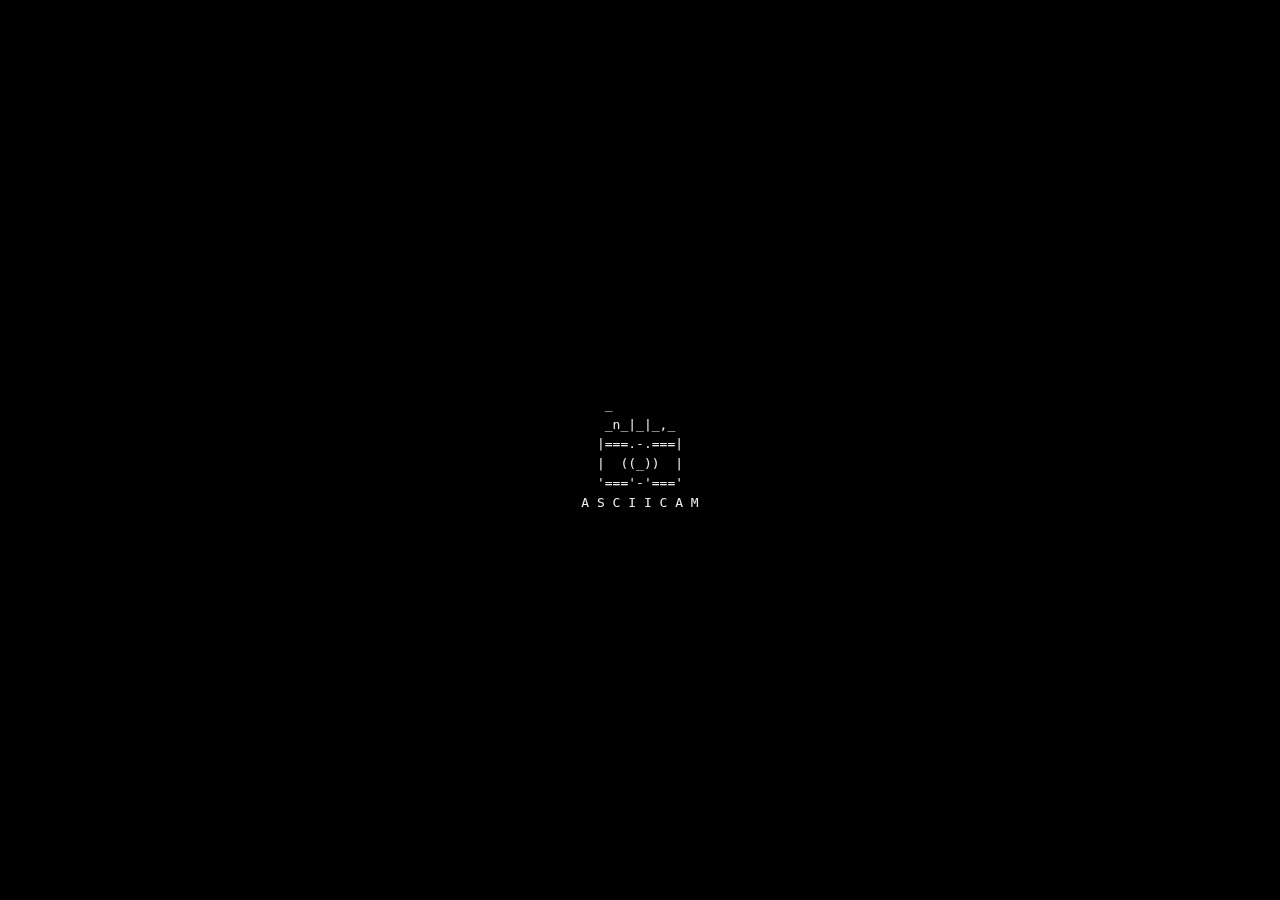
<file: ascii_cam.html>
<!DOCTYPE html>
<html lang="en">
  <head>
    <meta charset="UTF-8" />
    <meta name="author" content="iveseenthedark" />
    <meta name="viewport" content="width=device-width, initial-scale=1" />
    <meta name="theme-color" content="#333333" />

    <title>A S C I I C A M</title>
    <style>
      #ascii-cam pre,
      body,
      html {
        width: 100vw;
        height: 100vh;
        margin: 0;
      }
      * {
        box-sizing: border-box;
      }
      body {
        overflow: hidden;
        background-color: #000;
        color: #eee;
        font-family: monospace;
      }
      #logo,
      #enable-cam-msg {
        transform: translate(-50%, -50%);
        position: absolute;
        left: 50%;
        top: 50%;
      }
      .fade {
        transition: opacity 0.25s ease-in-out;
      }
      #logo {
        line-height: 1.5;
      }
      #ascii-cam {
        opacity: 0;
      }
      #ascii-cam pre {
        position: absolute;
        top: 0;
        left: 0;
        overflow: hidden;
        line-height: 0.6;
        user-select: none;
        mix-blend-mode: screen;
        font-size: 1.2em;
        font-size: 2vh;
      }
      @media (max-height: 50em) {
        #ascii-cam pre {
          font-size: 1em;
        }
      }
      @media (min-height: 60em) {
        #ascii-cam pre {
          font-size: 1.2em;
        }
      }
      #ascii-cam #r-output {
        color: red;
      }
      #ascii-cam #g-output {
        color: #0f0;
      }
      #ascii-cam #b-output {
        color: #00f;
      }
      #enable-cam-msg {
        opacity: 0;
        font-size: 3rem;
        background-color: white;
        color: black;
        margin: 0;
        max-width: 50vw;
        white-space: pre-line;
        text-align: center;
        font-weight: 900;
      }
      #canvas,
      #video {
        display: none;
      }
    </style>
  </head>

  <body>
    <pre id="logo" class="fade">
   _
   _n_|_|_,_
  |===.-.===|
  |  ((_))  |
  '==='-'==='
A S C I I C A M
    </pre>

    <pre id="enable-cam-msg" class="fade">Allow access to camera to use</pre>

    <div id="ascii-cam" class="fade">
      <div class="layers">
        <pre id="r-output"></pre>
        <pre id="g-output"></pre>
        <pre id="b-output"></pre>
      </div>
    </div>

    <video id="video" autoplay="true"></video>
    <canvas id="canvas" width="640" height="480"></canvas>
    <script type="application/javascript">
      (() => {
        'use strict';

        let interval;
        let r_layer, g_layer, b_layer;
        const palette = [' ', '.', '-', ':', '+', '*', '=', '%', '@', '#'];
        const vanity = 'B Y  J E F F R E Y C H A N';

        /**
         * @param {*} stream
         */
        const handle_video = stream => {
          const canvas = document.getElementById('canvas');
          const ctx = canvas.getContext('2d');

          const video = document.getElementById('video');
          // Older browsers may not have srcObject
          if ('srcObject' in video) {
            video.srcObject = stream;
          } else {
            // Avoid using this in new browsers, as it is going away.
            video.src = window.URL.createObjectURL(stream);
          }
          video.addEventListener('loadedmetadata', () => {
            window.addEventListener('resize', () => set_canvas_dimensions(video, canvas, ctx));
            set_canvas_dimensions(video, canvas, ctx);

            // Hide Logo
            play_video(video, canvas, ctx);
            setTimeout(() => {
              document.getElementById('logo').style.opacity = 0;
              document.getElementById('ascii-cam').style.opacity = 1;
            }, 1000);
          });
        };

        /**
         */
        const handle_no_video = () => {
          setTimeout(() => {
            document.getElementById('logo').style.opacity = 0;
            document.getElementById('ascii-cam').style.opacity = 1;
            document.getElementById('enable-cam-msg').style.opacity = 1;
            play_random();
          }, 1000);
        };

        /**
         * @param {*} e
         */
        const handle_error = e => {
          console.error('Error', e);
          handle_no_video();
        };

        /**
         * The greyscale value is calculated GREY = 0.299 * RED + 0.587 * GREEN + 0.114 * BLUE
         * For more information see http://en.wikipedia.org/wiki/Grayscale
         * @param {Array} image_data
         */
        const fade_to_grey = pixels => pixels.map(pixel => pixel[0] * 0.299 + pixel[1] * 0.587 + pixel[2] * 0.114);

        /**
         */
        const play_video = (video, canvas, ctx) => {
          clearInterval(interval);

          // Buffer reverse
          ctx.drawImage(video, 0, 0, canvas.width * -1, canvas.height);

          // Grab view
          const dx = canvas.dataset.hoffset || 0;
          const dy = canvas.dataset.voffset || 0;
          const image_width = canvas.width - dx * 2;
          const image_data = ctx.getImageData(dx, dy, image_width, canvas.height - dy * 2).data;

          // Chunk
          const channels = 4;
          const pixels = Array.from(Array(Math.ceil(image_data.length / channels)), (_, i) =>
            image_data.slice(i * channels, i * channels + channels)
          );

          // Draw
          let r_output = '';
          let g_output = '';
          let b_output = '';
          pixels.forEach((pixel, i) => {
            // Break for new line
            if (i && i % image_width === 0) {
              r_output += '\n';
              g_output += '\n';
              b_output += '\n';
            }

            const b_idx = Math.floor((pixel[2] / 255.0) * (palette.length - 1));
            const r_idx = Math.floor((pixel[0] / 255.0) * (palette.length - 1));
            const g_idx = Math.floor((pixel[1] / 255.0) * (palette.length - 1));

            if (i && i >= image_width - vanity.length && i < image_width) {
              // Input vanity message
              r_output += vanity[vanity.length + i - image_width];
              g_output += vanity[vanity.length + i - image_width];
              b_output += palette[g_idx];
            } else {
              // Output camera data
              r_output += palette[r_idx];
              g_output += palette[g_idx];
              b_output += palette[b_idx];
            }
          }, this);

          r_layer.textContent = r_output;
          g_layer.textContent = g_output;
          b_layer.textContent = b_output;

          interval = setInterval(() => play_video(video, canvas, ctx), 33);
        };

        /**
         */
        const play_random = () => {
          clearInterval(interval);

          const char_dims = get_character_dimensions();
          const screen_dims = get_screen_dimensions(char_dims);
          const total_chars = Math.floor(screen_dims.char_width * screen_dims.char_height);

          const mid_x = Math.floor(screen_dims.char_width / 2);
          const mid_y = Math.floor(screen_dims.char_height / 2);

          let radius_sq = mid_x * mid_x + mid_y + mid_y;
          radius_sq = radius_sq < 2500 ? 2500 : radius_sq; // Stop the circle getting too small

          let r_output = '',
            g_output = '',
            b_output = '';
          for (let i = 0; i < total_chars; i++) {
            // Break for new line
            if (i && i % screen_dims.char_width === 0) {
              r_output += '\n';
              g_output += '\n';
              b_output += '\n';
            }

            const char_pos_x = i % screen_dims.char_width;
            const char_pos_y = i / screen_dims.char_width;

            let dist = (char_pos_x - mid_x) * (char_pos_x - mid_x) + (char_pos_y - mid_y) * (char_pos_y - mid_y);
            dist = dist > radius_sq ? radius_sq : dist; // Distance can be further than radius, clamp

            const range = Math.floor(palette.length * (1 - dist / radius_sq));
            const r_idx = Math.floor(Math.random() * range);
            const g_idx = Math.floor(Math.random() * range);
            const b_idx = Math.floor(Math.random() * range);

            r_output += palette[r_idx];
            g_output += palette[g_idx];
            b_output += palette[b_idx];
          }

          r_layer.textContent = r_output;
          g_layer.textContent = g_output;
          b_layer.textContent = b_output;

          interval = setInterval(play_random, 100);
        };

        /**
         */
        const get_character_dimensions = () => {
          const span = document.createElement('span');
          span.textContent = 'X';
          span.style.position = 'absolute';
          span.style.left = '-100px';

          document.querySelector('#ascii-cam pre').appendChild(span);
          const dimensions = span.getBoundingClientRect();
          span.remove();

          return dimensions;
        };

        /**
         */
        const get_screen_dimensions = char_dims => {
          return {
            width: window.innerWidth,
            height: window.innerHeight,
            char_width: Math.ceil(window.innerWidth / char_dims.width),
            char_height: Math.ceil(window.innerHeight / char_dims.height)
          };
        };

        /**
         */
        const set_canvas_dimensions = (video, canvas, ctx) => {
          console.log('setting canvas dimensions');
          const char_dims = get_character_dimensions();
          const screen_dims = get_screen_dimensions(char_dims);

          let width = Math.floor(screen_dims.width / char_dims.width);
          let height = Math.max(width * 0.75, screen_dims.char_height);

          if (height > screen_dims.char_height) {
            canvas.dataset.voffset = Math.floor((height - screen_dims.char_height) / 2);
            canvas.dataset.hoffset = 0;
          } else {
            width = (height / 3) * 4;
            canvas.dataset.hoffset = Math.floor((width - screen_dims.char_width) / 2);
            canvas.dataset.voffset = 0;
          }

          video.width = canvas.width = width;
          video.height = canvas.height = height;

          // Reset scale if context exists
          ctx && ctx.scale(-1, 1);
        };

        // Onload
        window.addEventListener('load', () => {
          if (navigator && navigator.mediaDevices) {
            // Grab layers
            r_layer = document.getElementById('r-output');
            g_layer = document.getElementById('g-output');
            b_layer = document.getElementById('b-output');

            const constraints = { audio: false, video: {} };
            navigator.mediaDevices
              .getUserMedia(constraints)
              .then(handle_video)
              .catch(handle_error);
          } else {
            handle_no_video();
          }
        });
      })();
    </script>
  </body>
</html>
</file>
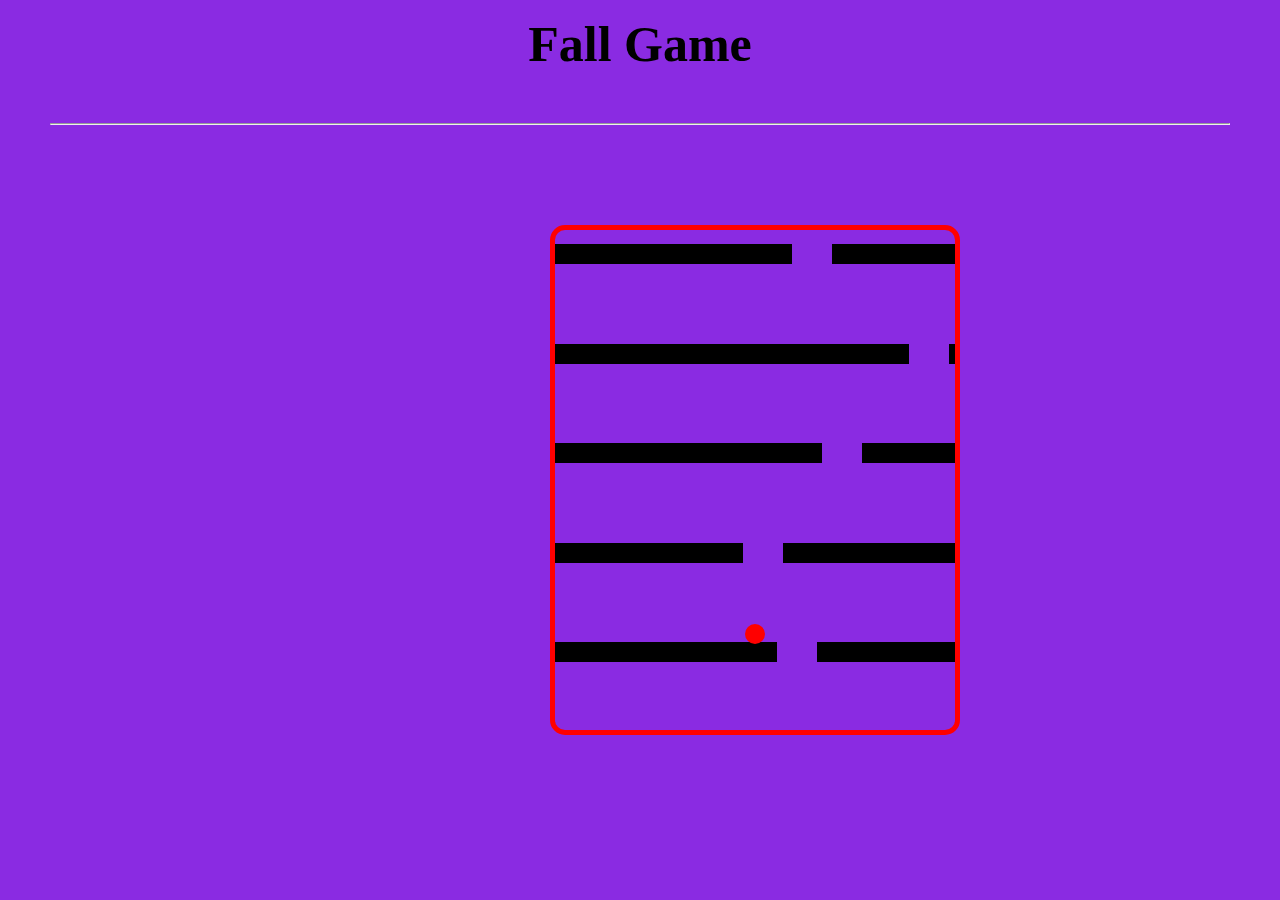
<file: fall_game.html>
<!DOCTYPE html>
<html lang="en">

<head>
    <meta charset="UTF-8">
    <meta http-equiv="X-UA-Compatible" content="IE=edge">
    <meta name="viewport" content="width=device-width, initial-scale=1.0">
    <title>FallGame</title>

    <style>
        

        * {
            padding: 0;
            margin: 0;
        }

        body {
            background-color: blueviolet;
        }

        h1 {
            text-align: center;
            margin-top: 15px;
            font-size: 50px;
        }

        hr {
            text-align: center;
            margin: 50px;
        }

        #game {
            width: 400px;
            height: 500px;
            border: 5px solid red;
            border-radius: 15px;
            margin: 100px 0 0 550px;
            overflow: hidden;
        }

        #character {
            width: 20px;
            height: 20px;
            background-color: red;
            border-radius: 50%;
            position: relative;
            top: 400px;
            left: 190px;
            z-index: 1000000;
        }

        .block {
            width: 400px;
            height: 20px;
            background-color: black;
            position: relative;
            top: 100px;
            margin-top: -20px;
        }

        .hole {
            width: 40px;
            height: 20px;
            background-color: blueviolet;
            position: relative;
            top: 100px;
            margin-top: -20px;
        }
    </style>
</head>

<body>
    <h1>Fall Game</h1>
    <hr>
    <div id="game">
        <div id="character">

        </div>
    </div>
</body>


<script>
    var character = document.getElementById('character');
    var game = document.getElementById('game');
    var interval;
    var both = 0;
    var counter = 0;
    var currentBlocks = [];

    function moveLeft() {
        var left = parseInt(window.getComputedStyle(character).getPropertyValue("left"));
        if (left > 0) {

            character.style.left = left - 2 + "px";
        }
    }
    function moveRight() {
        var left = parseInt(window.getComputedStyle(character).getPropertyValue("left"));
        if (left < 380) {

            character.style.left = left + 2 + "px";
        }
    }

    document.addEventListener("keydown", event => {
        if (both == 0) {
            both++;
            if (event.key === "ArrowLeft") {
                interval = setInterval(moveLeft, 1);
            }
            if (event.key === "ArrowRight") {
                interval = setInterval(moveRight, 1);
            }
        }
    });

    document.addEventListener("keyup", event => {
        clearInterval(interval);
        both = 0;
    });

    var blocks = setInterval(function () {
        var blockLast = document.getElementById("block" + (counter - 1));
        var holeLast = document.getElementById("hole" + (counter - 1));

        if (counter > 0) {

            var blockLastTop = parseInt(window.getComputedStyle(blockLast).getPropertyValue("top"));
            var holeLastTop = parseInt(window.getComputedStyle(holeLast).getPropertyValue("top"));
        }

        if (blockLastTop < 400 || counter == 0) {

            var block = document.createElement("div");
            var hole = document.createElement("div");
            block.setAttribute("class", "block");
            hole.setAttribute("class", "hole");
            block.setAttribute("id", "block" + counter);
            hole.setAttribute("id", "hole" + counter);

            block.style.top = blockLastTop + 100 + "px";
            hole.style.top = holeLastTop + 100 + "px";

            var random = Math.floor(Math.random() * 360);
            hole.style.left = random + "px";

            game.appendChild(block);
            game.appendChild(hole);
            currentBlocks.push(counter);
            counter++;
        }

        var characterTop = parseInt(window.getComputedStyle(character).getPropertyValue("top"));
        var characterLeft = parseInt(window.getComputedStyle(character).getPropertyValue("left"));
        var drop = 0;

        if (characterTop <= 0) {
            alert('Game Over. Score: ' + (counter - 9));
            clearInterval(blocks);
            location.reload();
        }

        for (var i = 0; i < currentBlocks.length; i++) {
            let current = currentBlocks[i];
            let iBlock = document.getElementById("block" + current);
            let iHole = document.getElementById("hole" + current);

            let iblockTop = parseFloat(window.getComputedStyle(iBlock).getPropertyValue("top"));
            let iholeLeft = parseFloat(window.getComputedStyle(iHole).getPropertyValue("left"));

            iBlock.style.top = iblockTop - 0.5 + "px";
            iHole.style.top = iblockTop - 0.5 + "px";

            if (iblockTop < -20) {
                currentBlocks.shift();
                iBlock.remove();
                iHole.remove();
            }
            if (iblockTop - 20 < characterTop && iblockTop > characterTop) {
                drop++;
                if (iholeLeft <= characterLeft && iholeLeft + 20 >= characterLeft) {
                    drop = 0;
                }
            }
        }
        if (drop == 0) {
            if (characterTop < 480) {

                character.style.top = characterTop + 2 + "px";
            }
        }
        else {
            character.style.top = characterTop - 0.5 + "px";
        }
    }, 1);

</script>

</html>
</file>
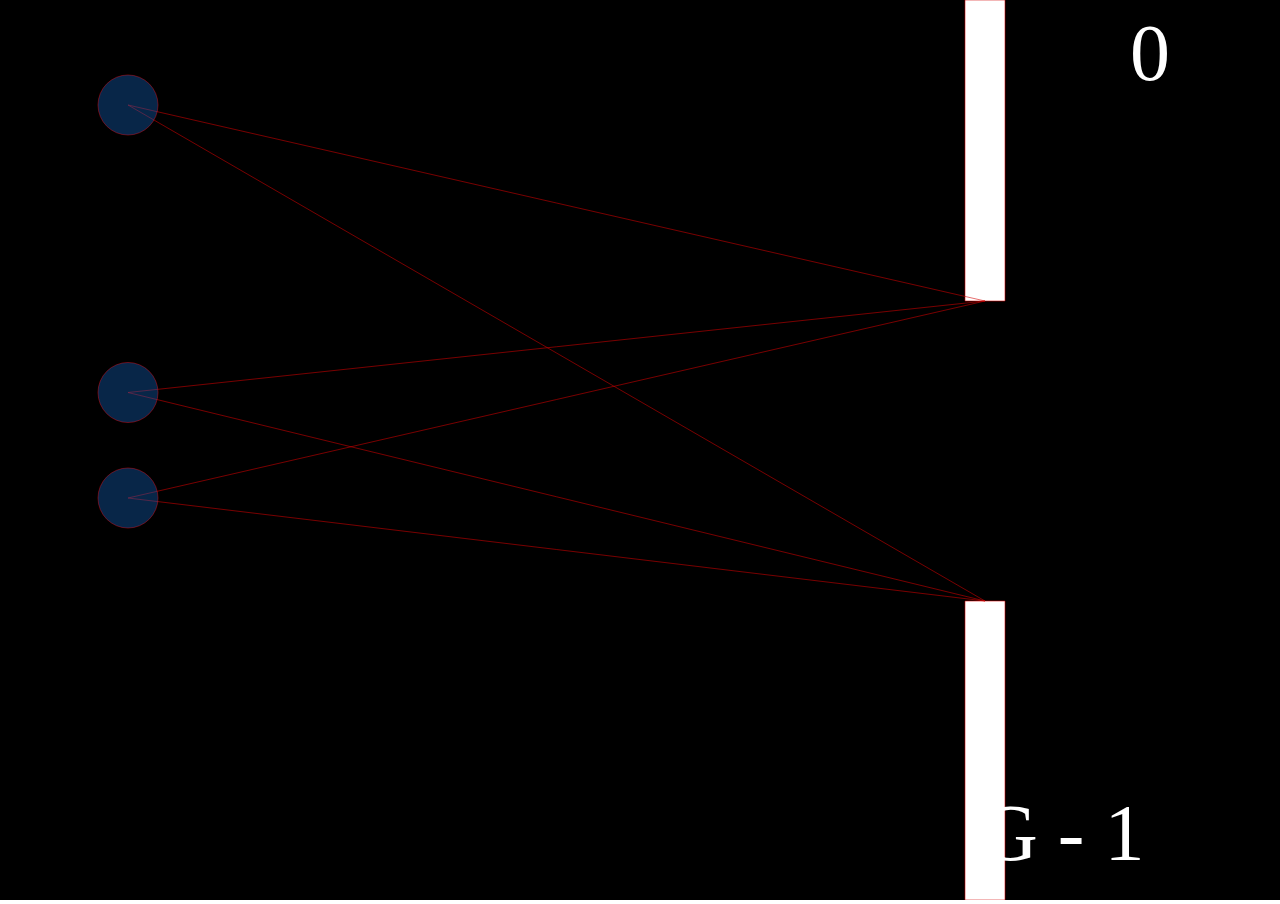
<file: flappy_bird_AI.html>
<!DOCTYPE html>
<html lang="en">
<head>
    <meta charset="UTF-8">
    <meta http-equiv="X-UA-Compatible" content="IE=edge">
    <meta name="viewport" content="width=device-width, initial-scale=1.0">
    <title>Flappy Bird</title>
    <style>* {
        margin: 0;
        padding: 0;
        box-sizing: border-box;
      }</style>
</head>
<body>
    <canvas></canvas>
    <script>const acceleration = 0.5;
        const numOfWeights = 4;
        const populationSize = 100;
        const width = window.innerWidth;
        const height = window.innerHeight;
        const diagonal = Math.sqrt(height * height + width * width);
        const pipeGap = height / 3;
        const pipeWidth = 40;
        const birdsX = width / 10;
        const birdRadius = pipeGap / 10;
        const numOfEliteBirds = 1;
        
        class NeuralNetwork {
          constructor(initialWeights, initialBias) {
            this.weights = initialWeights;
            this.bias = initialBias;
          }
          predict(inputs) {
            const z =
              inputs.map((input, idx) => input * this.weights[idx]).reduce((a, c) => a + c, 0) + this.bias;
            return Math.tanh(z);
          }
        }
        
        const pickInRange = (min, max) => Math.random() * (max - min) + min;
        const pickIntInRange = (min, max) => Math.round(pickInRange(min, max));
        
        class Pipe {
          static pipes = [];
          static closestPipe = null;
          constructor() {
            this.bottom = pickIntInRange(height * 0.025, height * 0.65);
            this.top = this.bottom + pipeGap;
            this.x = width;
            this.haveChild = false;
          }
          move() {
            const speed = 5 + Bird.score / 100;
            this.x -= speed;
            if (!this.haveChild && this.x < width / 2) {
              this.haveChild = true;
              Pipe.pipes.push(new Pipe());
            }
            if (this.x < 0) {
              Pipe.pipes.shift();
              Bird.score++;
            }
          }
          static calcClosestPipe() {
            Pipe.closestPipe = null;
            let minimumDistance = Infinity;
            for (const pipe of Pipe.pipes) {
              if (pipe.x + birdRadius < birdsX) continue;
              const currentDistance = pipe.x - birdsX;
              if (currentDistance < minimumDistance) {
                minimumDistance = currentDistance;
                Pipe.closestPipe = pipe;
              }
            }
          }
        }
        class Bird {
          static score = 0;
          static generation = 1;
          static birds = [];
          static eliteBirds = [];
          constructor(initialWeights, initialBias) {
            this.y = height / 2;
            this.brain = new NeuralNetwork(initialWeights, initialBias);
            this.velocityY = 0;
            this.isDead = false;
          }
          kill() {
            if (this.isDead) return;
            this.isDead = true;
            Bird.birds.splice(Bird.birds.indexOf(this), 1);
            if (Bird.birds.length < numOfEliteBirds) {
              Bird.eliteBirds.push(this);
            }
          }
          move() {
            this.velocityY -= acceleration;
            this.y = Math.min(Math.max(this.y + this.velocityY, 0), height);
            if (Pipe.closestPipe) {
              if (
                this.y < birdRadius ||
                this.y > height - birdRadius ||
                ((this.y + birdRadius > Pipe.closestPipe.top ||
                  this.y - birdRadius < Pipe.closestPipe.bottom) &&
                  Math.abs(birdsX - Pipe.closestPipe.x) < pipeWidth / 2 + birdRadius)
              ) {
                this.kill();
                return;
              }
              if (
                this.brain.predict([
                  this.y / height,
                  ...this.getDistanceToClosestPipe().map(dis => (dis / diagonal) * 2),
                  (Pipe.closestPipe.x - birdsX) / width
                ]) > 0.5
              ) {
                this.jump();
              }
            }
          }
          jump() {
            this.velocityY = pipeGap / 25;
          }
          getDistanceToClosestPipe() {
            return [
              Math.sqrt(
                Math.pow(Pipe.closestPipe.x - birdsX, 2) + Math.pow(Pipe.closestPipe.top - this.y, 2)
              ),
              Math.sqrt(
                Math.pow(Pipe.closestPipe.x - birdsX, 2) + Math.pow(Pipe.closestPipe.bottom - this.y, 2)
              )
            ];
          }
        }
        
        const pickRandom = arr => arr[Math.floor(Math.random() * arr.length)];
        
        const mutate = (value, rate) => value + pickInRange(-rate, rate);
        
        function generateBirds() {
          if (Bird.eliteBirds.length) {
            const newWeights = Array.from({ length: numOfWeights }).map((_, idx) =>
              pickRandom(Bird.eliteBirds.map(bird => bird.brain.weights[idx]))
            );
            const newBias = pickRandom(Bird.eliteBirds.map(bird => bird.brain.bias));
            const rate = Math.pow(0.5, Math.log(Bird.score || 1));
            console.log("rate: ", rate);
            Bird.birds = Array.from({ length: populationSize }).map(
              () => new Bird(newWeights.map(mutate, rate), mutate(newBias, rate))
            );
          } else {
            Bird.birds = Array.from({ length: populationSize }).map(
              () =>
                new Bird(
                  Array.from({ length: numOfWeights }).map(() => pickInRange(-1, 1)),
                  Math.random()
                )
            );
          }
        }
        
        const canvas = document.querySelector("canvas");
        const ctx = canvas.getContext("2d");
        
        function draw() {
          ctx.fillStyle = "black";
          ctx.fillRect(0, 0, width, height);
          ctx.fill();
          if (Bird.birds.length === 0) {
            generateBirds();
            Pipe.pipes = [];
            Bird.eliteBirds = [];
            Bird.generation++;
            Bird.score = 0;
            Pipe.pipes.push(new Pipe());
            return;
          }
          for (const pipe of Pipe.pipes) {
            pipe.move();
          }
          Pipe.calcClosestPipe();
          for (const bird of Bird.birds) {
            bird.move();
          }
        
          ctx.fillStyle = "white";
          for (const pipe of Pipe.pipes) {
            ctx.beginPath();
            ctx.rect(pipe.x - pipeWidth / 2, 0, pipeWidth, height - pipe.top);
            ctx.rect(pipe.x - pipeWidth / 2, height - pipe.bottom, pipeWidth, pipe.bottom);
            ctx.fill();
            ctx.stroke();
          }
          ctx.fillStyle = "#1565c060";
          ctx.strokeStyle = "#d5000090";
          for (const bird of Bird.birds) {
            ctx.beginPath();
            ctx.arc(birdsX, height - bird.y, birdRadius, 0, 2 * Math.PI);
            if (Pipe.closestPipe) {
              ctx.moveTo(birdsX, height - bird.y);
              ctx.lineTo(Pipe.closestPipe.x, height - Pipe.closestPipe.bottom);
              ctx.moveTo(birdsX, height - bird.y);
              ctx.lineTo(Pipe.closestPipe.x, height - Pipe.closestPipe.top);
              ctx.stroke();
            }
            ctx.fill();
          }
          ctx.beginPath();
          ctx.fillStyle = "#ffffff";
          ctx.fillText(Bird.score, width - 150, 80);
          ctx.fillText("G - " + Bird.generation, width - 300, height - 40);
          ctx.fill();
        }
        let drawInterval;
        function setup() {
          canvas.height = height;
          canvas.width = width;
          generateBirds();
          Pipe.pipes.push(new Pipe());
          ctx.font = "80px serif";
          drawInterval = setInterval(draw, 10);
        }
        
        function stop() {
          clearInterval(drawInterval);
        }
        
        document.body.onload = () => setTimeout(setup, 100);
        </script>
</body>
</html>
</file>
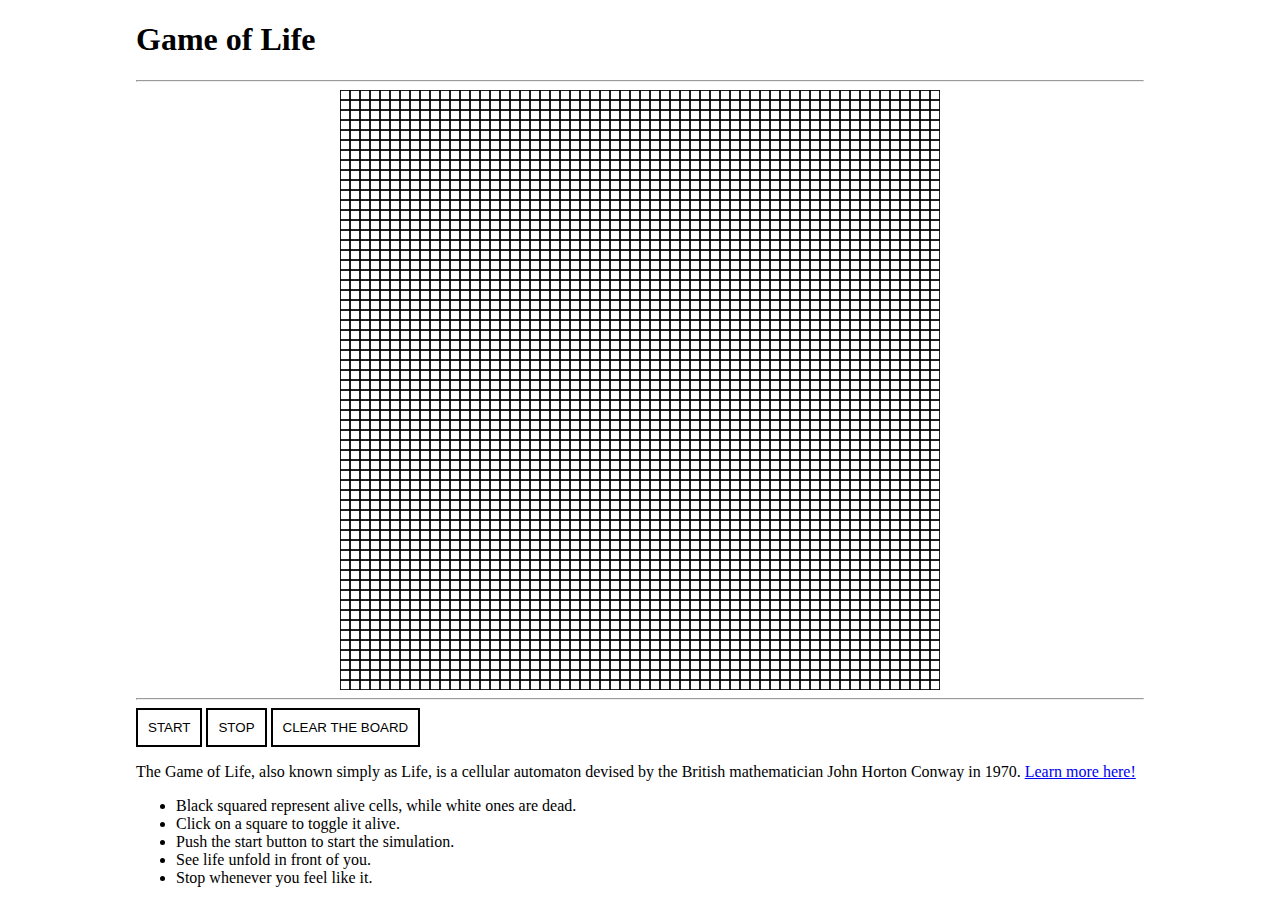
<file: game_of_life.html>
<!DOCTYPE html>
<html lang="en">
  <head>
    <meta charset="UTF-8" />
    <title>game of life</title>
    <style>
      html {
	  margin: auto;
	  width: 80%;
      }

      #game {
	  padding-left: 0;
	  padding-right: 0;
	  margin-left: auto;
	  margin-right: auto;
	  display: block;
	  width: 600px;
      }

      .controls {
	  padding-left: 0;
	  padding-right: 0;
	  margin-left: auto;
	  margin-right: auto;
	  display: block;
      }

      .controls button {
	  color: #000000 !important;
	  text-transform: uppercase;
	  background: #ffffff;
	  padding: 10px;
	  border: 2px solid #000000 !important;
	  display: inline-block;
	  transition: all 0.3s ease 0s;
	  cursor:pointer;
      }

      .controls button:active {
	  box-shadow: 0 5px #0000;
	  transform: translateY(2px);
      }
    </style>
  </head>
  <body>
    <h1 class="header">Game of Life</h1>
    <hr>
    <div class="board">
      <canvas id="game">
      </canvas>
      <hr>
      <div class="controls">
        <button id="start">Start</button>
        <button id="stop">Stop</button>
        <button id="clear">Clear the board</button> 
      </div>
    </div>
    <p class="tips">
      The Game of Life, also known simply as Life, is a cellular
      automaton devised by the British mathematician John Horton
      Conway in 1970.

      <a href="https://en.wikipedia.org/wiki/Conway%27s_Game_of_Life">Learn more here!</a>
      <ul>
        <li>Black squared represent alive cells, while white ones are dead. </li>
        <li>Click on a square to toggle it alive.</li>
        <li>Push the start button to start the simulation.</li>
        <li>See life unfold in front of you.</li>
        <li>Stop whenever you feel like it.</li>
      </ul>
    </p>
    <script>
      const canvas = document.getElementById("game");
      const context = canvas.getContext("2d");
      canvas.width = 600;
      canvas.height = 600;

      const bw = canvas.width;
      const bh = canvas.height;
      const p = 0;
      let board = [];

      const start_button = document.getElementById("start");
      const stop_button = document.getElementById("stop");
      const clear_button = document.getElementById("clear");

      let interval;

      // game
      // cell is an object like {x: 10, y:40} where x,y its left and
      // top coordinates 
      function neighbors(cell){
	  let neighbors = [];
	  for (x=-10; x<= 10; x+=10) {
	      for (y=-10; y<=10; y+=10) {
		  if (!(x == 0 && y == 0)) {
		      neighbors.push({x: cell.x + x, y: cell.y + y});
		  }
	      }
	  }
	  return neighbors;
      }

      // given a cell's current status and number of neighbors return a
      // boolean value of dead or alive
      function cellStep(n, alive){
	  if(alive){
	      return (n == 2 || n == 3);
	  } else {
	      return n == 3;
	  }
      }

      // given a generation array return an array of all the neighbors of
      // the alive cells
      function allNeighbors(gen){
	  len = gen.length;
	  let all_neighbors = [];
	  for (i=0; i<len; i++) {
	      all_neighbors = all_neighbors.concat(neighbors(gen[i]));
	  }
	  return all_neighbors;
      }

      function countOccurences(n){
	  len = n.length;
	  let occurences = [];
	  for (i=0; i<len; i++){
	      if(occurences.some(occ => (occ.x === n[i].x && occ.y === n[i].y))){
		  occurences.find(occ => (occ.x === n[i].x
					  && occ.y === n[i].y)).count += 1;
	      } else {
		  occurences.push({x: n[i].x, y: n[i].y, count: 1});
	      }
	  }
	  return occurences;
      }

      function isAlive(cell, gen){
	  return gen.some(c => c.x == cell.x && c.y == cell.y);
      }

      function removeCount(occ){
	  const len = occ.length;
	  let gen = [];
	  for(let i = 0; i<len; i++){
	      gen[i] = {x: occ[i].x, y:occ[i].y};
	  }
	  return gen;
      }

      function nextGeneration(gen){
	  const neighbors = allNeighbors(gen);
	  const active = countOccurences(neighbors);
          
	  return removeCount(active.filter(cell =>
					   cellStep(cell.count, isAlive(cell, gen))));
      }

      // middleware
      // given the x,y coordinates on the canvas return the appropriate
      // coordinates for the square ie the coordinate of the top left pixel
      function chooseSquare(x,y){
	  square = {left: x - x % 10,
		    top: y - y % 10};
	  return square;
      }

      // UI
      function drawBoard(){
	  for (let x = 0; x <= bw; x += 10) {
              context.moveTo(x + p, p);
              context.lineTo(x + p, bh + p);
	  }

	  for (let x = 0; x <= bh; x += 10) {
              context.moveTo(p, x + p);
              context.lineTo(bw + p, x + p);
	  }
	  context.strokeStyle = "#000000";
	  context.stroke();
      }

      //given a generation array fill the appropriate squares in canvas
      function drawGeneration(gen){
	  context.fillStyle = "#FFFFFF";
	  context.fillRect(0,0,600,600);
	  drawBoard();
	  if(gen.length > 0){
	      const len = gen.length;
	      context.fillStyle = "#000000";
	      for(let i=0;i<len;i++){
		  context.fillRect(gen[i].x, gen[i].y, 10, 10);
	      }
	  }else{
	      context.fillStyle = "#000000";
	  }
      }

      // game loop
      drawBoard();
      drawBoard();

      canvas.addEventListener('mousedown', event => {
	  let rect = canvas.getBoundingClientRect();
	  const x = event.clientX - rect.left;
	  const y = event.clientY - rect.top;
	  const square = chooseSquare(x,y);
	  const cell = board.find(c => c.x == square.left && c.y == square.top);
	  if(cell != undefined){
	      let i = board.indexOf(cell);
	      board.splice(i, 1);
	      context.fillStyle = "#FFFFFF";
	      context.fillRect(square.left, square.top, 10, 10);
	      context.fillStyle = "#000000";
	      drawBoard();
	  } else{
	      board.push({x: square.left, y: square.top});
	      context.fillRect(square.left, square.top, 10, 10);
	  }
      });

      start_button.onclick =  () => {
	  start_button.style.cssText = "background-color:grey;cursor:not-allowed;";
	  start_button.innerHTML = "Running!";
	  if (!interval) {
	      interval = setInterval(() => {
		  board = nextGeneration(board);
		  drawGeneration(board);
	      }, 300);
	  }
      };

      stop_button.onclick = () => {
	  clearInterval(interval);
	  interval = null;
	  start_button.style.cssText = "background-color:white;";
	  start_button.innerHTML = "Start";
      };

      clear_button.onclick = () => {
	  board = [];
	  drawGeneration(board);
      };


    </script>
  </body>
  
</html>
</file>
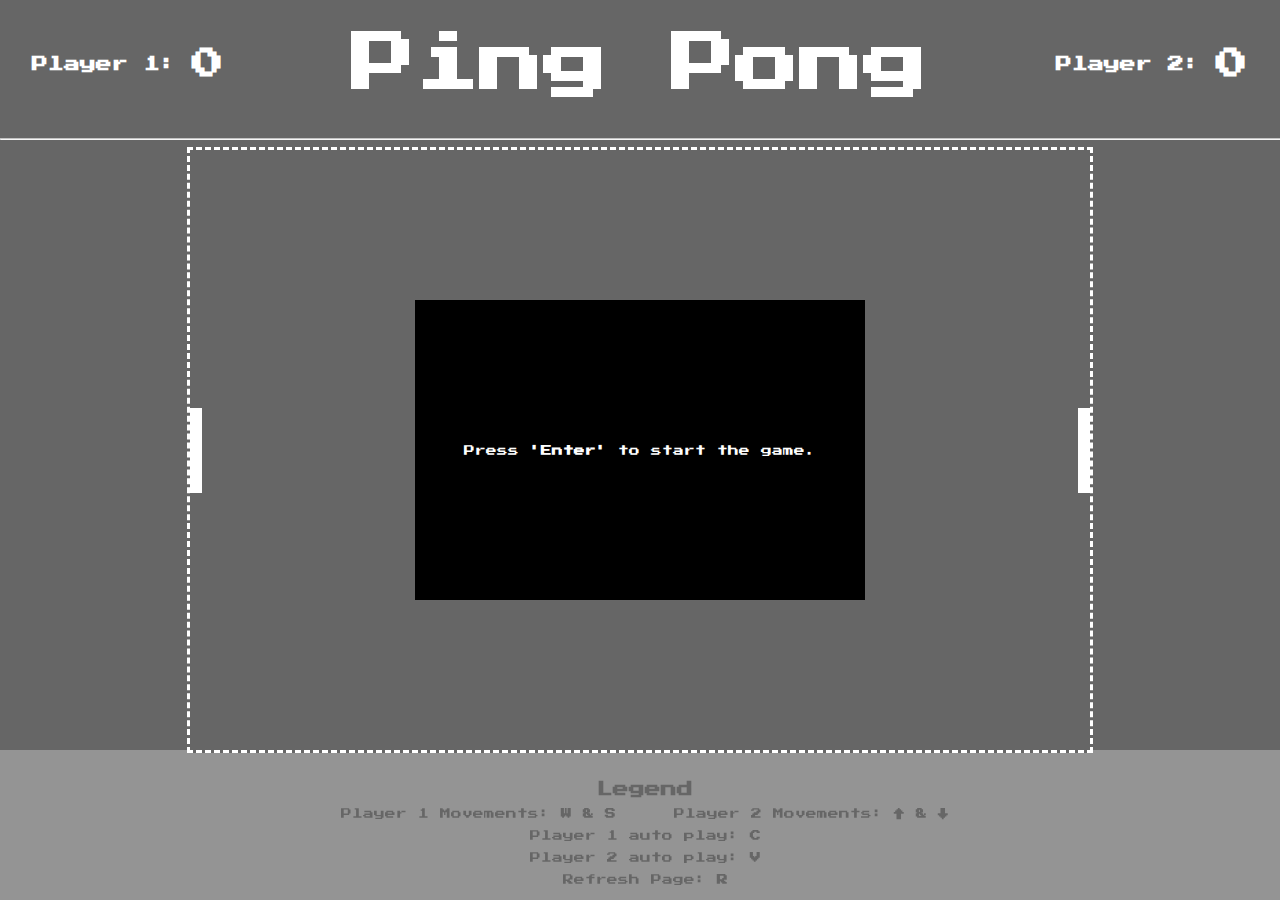
<file: ping_pong.html>
<!doctype html>
<html lang="en">

<head>
	<meta charset="UTF-8">
	<meta name="viewport"
	      content="width=device-width, user-scalable=no, initial-scale=1.0, maximum-scale=1.0, minimum-scale=1.0">
	<meta http-equiv="X-UA-Compatible" content="ie=edge">

	<title>Ping Pong</title>

	<style>
		@font-face {
			font-family: 'Press Start 2P';
			font-style: normal;
			font-weight: 400;
			src: url([data-uri]) format('woff2');
			unicode-range: U+0000-00FF, U+0131, U+0152-0153, U+02BB-02BC, U+02C6, U+02DA, U+02DC, U+2000-206F, U+2074, U+20AC, U+2122, U+2191, U+2193, U+2212, U+2215, U+FEFF, U+FFFD;
		}
	</style>

	<style>
		body {
			margin: 0;
			padding: 0;
			height: 100%;
			width: 100%;
			display: flex;
			flex-direction: column;
			font-family: 'Press Start 2P', Arial, sans-serif;
			overflow: hidden;
			background-color: black;
		}

		header {
			display: flex;
			flex-direction: row;
			justify-content: space-between;
			width: 100%;
			margin: 2rem auto;
			color: white;
		}

		.heading {
			font-size: 4rem;
			margin: 0;
		}

		.player-area {
			display: flex;
			flex-direction: row;
			align-items: center;
		}

		.player-area h2 {
			font-size: 1rem;
		}

		.player-area strong {
			font-size: 2rem;
			margin-left: 1rem
		}

		.right-player {
			padding-right: 2rem;
		}

		.left-player {
			padding-left: 2rem;
		}

		.separator {
			width: 100%;
			margin: 10px 0 0 0;
		}

		.player-left-paddle {
			position: absolute;
			left: 0;
			top: calc(50% + 85px);
			width: 12px;
			height: 85px;
			background-color: white;
		}

		.player-right-paddle {
			position: absolute;
			right: 0;
			top: calc(50% + 85px);
			width: 12px;
			height: 85px;
			background-color: white;
		}

		.ping-pong-ball {
			position: absolute;
			left: 50%;
			top: 50%;
			width: 15px;
			height: 15px;
			background-color: white;
			margin-top: -12.5px;
			margin-left: -12.5px;
		}

		.arena {
			border: 3px dashed white;
			width: 900px;
			height: 600px;
			background-color: black;
			position: fixed;
			top: 50%;
			left: 50%;
			z-index: 9;
			transform: translate(-50%, -50%);
		}

		.modal {
			position: fixed;
			display: flex;
			width: 100%;
			height: 100%;
			background-color: rgba(255, 255, 255, 0.4);
			z-index: 10;
			align-items: center;
			justify-content: center;
		}

		.modal-content {
			width: 450px;
			height: 300px;
			background-color: #000;
			color: white;
			display: flex;
			align-items: center;
			justify-content: center;
			flex-direction: column;
		}

		.start-game-container {
			display: flex;
		}

		.start-game-container p {
			font-size: 0.68rem;

		}

		.end-game-container {
			display: flex;
			flex-direction: column;
			align-items: center;
			align-content: center;
		}

		.end-game-container p {
			font-size: 1.5rem;
			margin-bottom: 4rem;
		}

		.end-game-container button {
			min-height: 3rem;
		}

		.hide {
			display: none;
		}

		.btn {
			background-color: black;
			border: 1px white solid;
			color: white;
			cursor: pointer;
		}

		.btn:hover {
			background-color: white;
			border: 1px black solid;
			color: black;
		}

		.legend-container {
			display: flex;
			flex-direction: column;
			align-items: center;
			justify-content: center;
			position: fixed;
			left: 0;
			bottom: 0;
			width: 100%;
			height: 150px;
			background-color: rgba(255, 255, 255, 0.3);
			font-size: 0.68rem;
		}

		.legend-container section {
			display: flex;
			flex-direction: row;
		}

		.legend-container section article {
			flex-direction: row;
		}

		.legend-container section article:last-child {
			margin-left: 3rem;
		}

		.legend-container p {
			display: inline-block;
			margin-left: 10px;
			margin-bottom: 0;
		}

		.legend-container > p:first-child {
			font-size: 1rem;
			font-weight: 600;
		}

		.legend-container p:first-child {
			display: block;
		}

		@media screen and (max-height: 850px) {
			.legend-container {
				flex-direction: row;
				height: 50px;
			}

			header {
				margin: 0.5rem auto 0.2rem;
			}

			.player-area h2 {
				font-size: 0.5rem;
			}

			.player-area strong {
				font-size: 1.3rem;
			}

			.heading {
				font-size: 2rem;
			}

			.separator {
				margin: 5px 0 0 0;
			}
		}
	</style>
</head>

<body>
<header>
	<article class="player-area left-player">
		<h2>Player 1: </h2>

		<strong id="score1">0</strong>
	</article>

	<h1 class="heading">Ping Pong</h1>

	<article class="player-area right-player">
		<h2>Player 2: </h2>

		<strong id="score2">0</strong>
	</article>
</header>

<hr class="separator">

<main class="arena">
	<section id="paddle1" class="player-left-paddle">
	</section>

	<section id="ball" class="ping-pong-ball">
	</section>

	<section id="paddle2" class="player-right-paddle">
	</section>
</main>

<section id="modal" class="modal">
	<div class="modal-content">
		<div id="startGameContainer" class="start-game-container">
			<p></p>
		</div>

		<div id="endGameContainer" class="end-game-container">
			<p id="winnerParagraph"></p>

			<button id="restart" class="btn">Restart Game</button>
		</div>
	</div>
</section>

<section class="legend-container">
	<p>Legend</p>

	<section>
		<article>
			<p>Player 1 Movements: <strong>W & S</strong></p>
		</article>
		<article>
			<p>Player 2 Movements: <strong>↑ & ↓</strong></p>
		</article>
	</section>

	<p>Player 1 auto play: <strong>C</strong></p>
	<p>Player 2 auto play: <strong>V</strong></p>
	<p>Refresh Page: <strong>R</strong></p>
</section>

<script>
	const AUDIOS = {
		scoreAudio: '[data-uri]',
		wallBounceAudio: '[data-uri]',
		paddleBounceAudio: '[data-uri]',
		victoryAudio: '[data-uri]',
	};
	const winningScore = 5;

	let arenaTopHeight = 0;
	let arenaBottomHeight = 600;
	let arenaWidth = 900;
	let paddleHeight = 85;
	let paddleWidth = 12;
	let ballRadius = 15;
	let speedOfPaddle1 = 0;
	let positionOfPaddle1 = (arenaBottomHeight / 2 - paddleHeight / 2);
	let speedOfPaddle2 = 0;
	let positionOfPaddle2 = (arenaBottomHeight / 2 - paddleHeight / 2);
	let topPositionOfBall;
	let leftPositionOfBall;
	let topSpeedOfBall = 0;
	let leftSpeedOfBall = 0;
	let speedConstant = 10;
	let zeroSpeed = 0;
	let score1 = Number(window.localStorage.getItem('score1')) || 0;
	let score2 = Number(window.localStorage.getItem('score2')) || 0;
	let side;
	let scoreAudio = new Audio(AUDIOS.scoreAudio);
	let wallBounceAudio = new Audio(AUDIOS.wallBounceAudio);
	let paddleBounceAudio = new Audio(AUDIOS.paddleBounceAudio);
	let victoryAudio = new Audio(AUDIOS.victoryAudio);
	let newInterval;

	const startBall = () => {
		topPositionOfBall = (arenaBottomHeight / 2 - (ballRadius / 2));
		leftPositionOfBall = (arenaWidth / 2 - (ballRadius / 2));
		randomizeStartingSide();
		topSpeedOfBall = speedConstant;
		leftSpeedOfBall = side * speedConstant;
	};

	const randomizeStartingSide = () => {
		(Math.random() < 0.5) ? side = 1 : side = -1;
	};

	document.addEventListener('keydown', (event) => {
		if (event.key === 'w' || event.keyCode === 87) {
			speedOfPaddle1 = -speedConstant;
		}
		if (event.key === 's' || event.keyCode === 83) {
			speedOfPaddle1 = speedConstant;
		}
		if (event.key === 'ArrowUp' || event.keyCode === 38) {
			speedOfPaddle2 = -speedConstant;
		}
		if (event.key === 'ArrowDown' || event.keyCode === 40) {
			speedOfPaddle2 = speedConstant;
		}
		if (event.key === 'r' || event.keyCode === 82) {
			location.reload();
		}
		if (event.key === 'c' || event.keyCode === 67) {
			autoPlayOne();
		}
		if (event.key === 'v' || event.keyCode === 86) {
			autoPlayTwo();
		}

	}, false);

	document.addEventListener('keyup', (event) => {
		if (event.key === 'w' || event.keyCode === 87) {
			speedOfPaddle1 = zeroSpeed;
		}
		if (event.key === 's' || event.keyCode === 83) {
			speedOfPaddle1 = zeroSpeed;
		}
		if (event.key === 'ArrowUp' || event.keyCode === 38) {
			speedOfPaddle2 = zeroSpeed;
		}
		if (event.key === 'ArrowDown' || event.keyCode === 40) {
			speedOfPaddle2 = zeroSpeed;
		}
	}, false);

	const intervalCallBack = () => {
		positionOfPaddle1 += speedOfPaddle1;
		positionOfPaddle2 += speedOfPaddle2;
		topPositionOfBall += topSpeedOfBall;
		leftPositionOfBall += leftSpeedOfBall;

		if (positionOfPaddle1 <= arenaTopHeight) {
			positionOfPaddle1 = arenaTopHeight;
		}
		if (positionOfPaddle2 <= arenaTopHeight) {
			positionOfPaddle2 = arenaTopHeight;
		}
		if (positionOfPaddle1 >= arenaBottomHeight - paddleHeight) {
			positionOfPaddle1 = arenaBottomHeight - paddleHeight;
		}
		if (positionOfPaddle2 > arenaBottomHeight - paddleHeight) {
			positionOfPaddle2 = arenaBottomHeight - paddleHeight;
		}
		if (topPositionOfBall <= arenaTopHeight + ballRadius || topPositionOfBall >= arenaBottomHeight - ballRadius) {
			topSpeedOfBall = -topSpeedOfBall;
			wallBounceAudio.play().then(audio => audio);
		}

		if (leftPositionOfBall <= paddleWidth + ballRadius) {
			if (topPositionOfBall >= positionOfPaddle1 && topPositionOfBall <= positionOfPaddle1 + paddleHeight) {
				leftSpeedOfBall = -leftSpeedOfBall;
				paddleBounceAudio.play().then(audio => audio);
			} else {
				score2++;
				endGameSettings('score2');
			}
		}

		if (leftPositionOfBall >= arenaWidth - ballRadius - paddleWidth) {
			if (topPositionOfBall >= positionOfPaddle2 && topPositionOfBall <= positionOfPaddle2 + paddleHeight) {
				leftSpeedOfBall = -leftSpeedOfBall;
				paddleBounceAudio.play().then(audio => audio);
			} else {
				score1++;
				endGameSettings('score1');
			}
		}

		document.getElementById('paddle1').style.top = (positionOfPaddle1) + 'px';
		document.getElementById('paddle2').style.top = (positionOfPaddle2) + 'px';
		document.getElementById('ball').style.top = (topPositionOfBall) + 'px';

		document.getElementById('ball').style.left = (leftPositionOfBall) + 'px';

		document.getElementById('score1').innerHTML = score1.toString();
		document.getElementById('score2').innerHTML = score2.toString();
	};

	const positionUpdateInterval = setInterval(intervalCallBack, 50);

	const endGameSettings = (score) => {
		window.localStorage.setItem(score, score === 'score2' ? score2.toString() : score1.toString());
		positionOfPaddle1 = (arenaBottomHeight / 2 - paddleHeight / 2);
		positionOfPaddle2 = (arenaBottomHeight / 2 - paddleHeight / 2);
		scoreAudio.play().then(audio => audio);
		startBall();
		victoryChecker();
	}

	const victoryChecker = () => {
		if (score1 === winningScore || score2 === winningScore) {
			victoryAudio.play().then(audio => audio);
			clearInterval(positionUpdateInterval);
			endGame();
		}
	};

	const autoPlayOne = () => {
		setInterval(() => {
			positionOfPaddle1 = topPositionOfBall - paddleHeight / 2;
		}, 25);
	};
	const autoPlayTwo = () => {
		setInterval(() => {
			positionOfPaddle2 = topPositionOfBall - paddleHeight / 2;
		}, 25);
	};

	const startGame = () => {
		continueGame();

		const endGameContainer = document.getElementById('endGameContainer');
		const modal = document.getElementById('modal');

		endGameContainer.classList.add('hide');

		const gameStartCallback = (event) => {
			if (event.key === 'enter' || event.keyCode === 13) {
				modal.classList.add('hide');

				startBall();

				document.removeEventListener('keyup', gameStartCallback);
			}
		};

		document.addEventListener('keyup', gameStartCallback);

	};

	const endGame = () => {
		const endGameContainer = document.getElementById('endGameContainer');
		const endGameContainerParagraph = document.querySelector('.end-game-container p');
		const modal = document.getElementById('modal');
		const startGameContainer = document.getElementById('startGameContainer');
		const restartBtn = document.getElementById('restart');

		modal.classList.remove('hide');
		endGameContainer.classList.remove('hide');
		startGameContainer.classList.add('hide');

		clearInterval(newInterval);

		endGameContainerParagraph.textContent = `${score1 === winningScore ? 'Player 1' : 'Player 2'} wins!`;

		score1 = 0;
		score2 = 0;
		window.localStorage.setItem('score1', score1.toString());
		window.localStorage.setItem('score2', score2.toString());

		restartBtn.addEventListener('click', () => {
			modal.classList.add('hide');

			clearInterval(newInterval);

			newInterval = setInterval(intervalCallBack, 50);

			startBall();
		});
	};

	const continueGame = () => {
		const startingMessage = document.querySelector('.start-game-container p');
		const isSavedToLocalStorage = (Number(window.localStorage.getItem('score1')) !== 0) || (Number(window.localStorage.getItem('score2')) !== 0);
		const endInfo = (type) => {
			return `Press <strong>'Enter'</strong> to ${type} the game.`
		};

		if (isSavedToLocalStorage) {
			startingMessage.innerHTML = endInfo('continue');
		} else {
			startingMessage.innerHTML = endInfo('start');
		}
	};

	startGame();

</script>
</body>

</html>
</file>
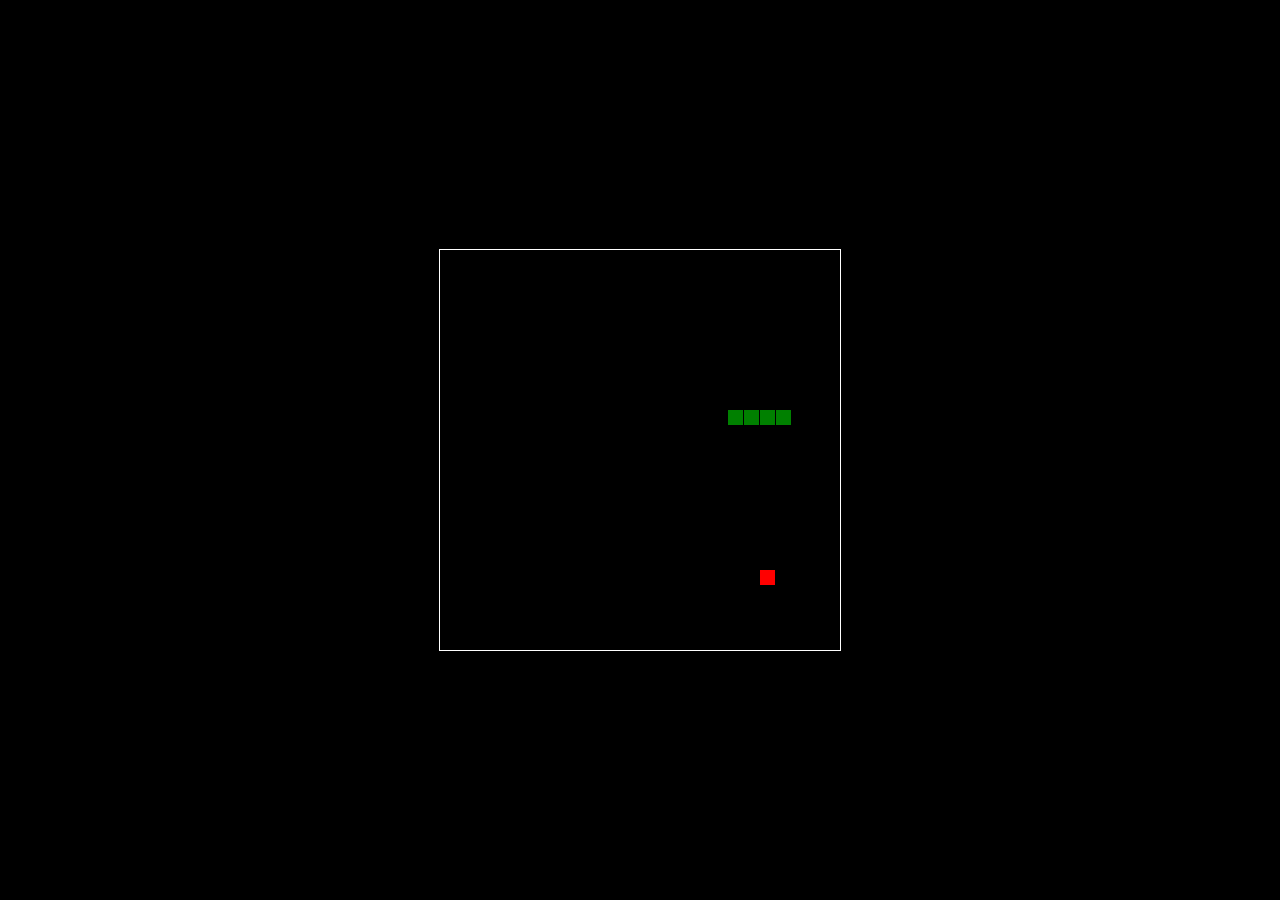
<file: snake.html>
<!DOCTYPE html>
<html>
<head>
  <title></title>
  <style>
  html, body {
    height: 100%;
    margin: 0;
  }

  body {
    background: black;
    display: flex;
    align-items: center;
    justify-content: center;
  }
  canvas {
    border: 1px solid white;
  }
  </style>
</head>
<body>
<canvas width="400" height="400" id="game"></canvas>
<script>
var canvas = document.getElementById('game');
var context = canvas.getContext('2d');

var grid = 16;
var count = 0;
  
var snake = {
  x: 160,
  y: 160,
  
  // snake velocity. moves one grid length every frame in either the x or y direction
  dx: grid,
  dy: 0,
  
  // keep track of all grids the snake body occupies
  cells: [],
  
  maxCells: 4
};
var apple = {
  x: 320,
  y: 320
};

function getRandomInt(min, max) {
  return Math.floor(Math.random() * (max - min)) + min;
}

function loop() {
  requestAnimationFrame(loop);

  if (++count < 4) {
    return;
  }

  count = 0;
  context.clearRect(0,0,canvas.width,canvas.height);

  snake.x += snake.dx;
  snake.y += snake.dy;

  if (snake.x < 0) {
    snake.x = canvas.width - grid;
  }
  else if (snake.x >= canvas.width) {
    snake.x = 0;
  }
  
  if (snake.y < 0) {
    snake.y = canvas.height - grid;
  }
  else if (snake.y >= canvas.height) {
    snake.y = 0;
  }

  snake.cells.unshift({x: snake.x, y: snake.y});

  if (snake.cells.length > snake.maxCells) {
    snake.cells.pop();
  }

  // draw apple
  context.fillStyle = 'red';
  context.fillRect(apple.x, apple.y, grid-1, grid-1);

  context.fillStyle = 'green';
  snake.cells.forEach(function(cell, index) {
    
    context.fillRect(cell.x, cell.y, grid-1, grid-1);  

    if (cell.x === apple.x && cell.y === apple.y) {
      snake.maxCells++;
 
      apple.x = getRandomInt(0, 25) * grid;
      apple.y = getRandomInt(0, 25) * grid;
    }

    for (var i = index + 1; i < snake.cells.length; i++) {
      
      if (cell.x === snake.cells[i].x && cell.y === snake.cells[i].y) {
        snake.x = 160;
        snake.y = 160;
        snake.cells = [];
        snake.maxCells = 4;
        snake.dx = grid;
        snake.dy = 0;

        apple.x = getRandomInt(0, 25) * grid;
        apple.y = getRandomInt(0, 25) * grid;
      }
    }
  });
}

// listen to keyboard events to move the snake
document.addEventListener('keydown', function(e) {
  // prevent snake from backtracking on itself by checking that it's 
  // not already moving on the same axis (pressing left while moving
  // left won't do anything, and pressing right while moving left
  // shouldn't let you collide with your own body)
  
  // left arrow key
  if (e.which === 37 && snake.dx === 0) {
    snake.dx = -grid;
    snake.dy = 0;
  }
  // up arrow key
  else if (e.which === 38 && snake.dy === 0) {
    snake.dy = -grid;
    snake.dx = 0;
  }
  // right arrow key
  else if (e.which === 39 && snake.dx === 0) {
    snake.dx = grid;
    snake.dy = 0;
  }
  // down arrow key
  else if (e.which === 40 && snake.dy === 0) {
    snake.dy = grid;
    snake.dx = 0;
  }
});

// start the game
requestAnimationFrame(loop);
</script>
</body>
</html>
</file>
